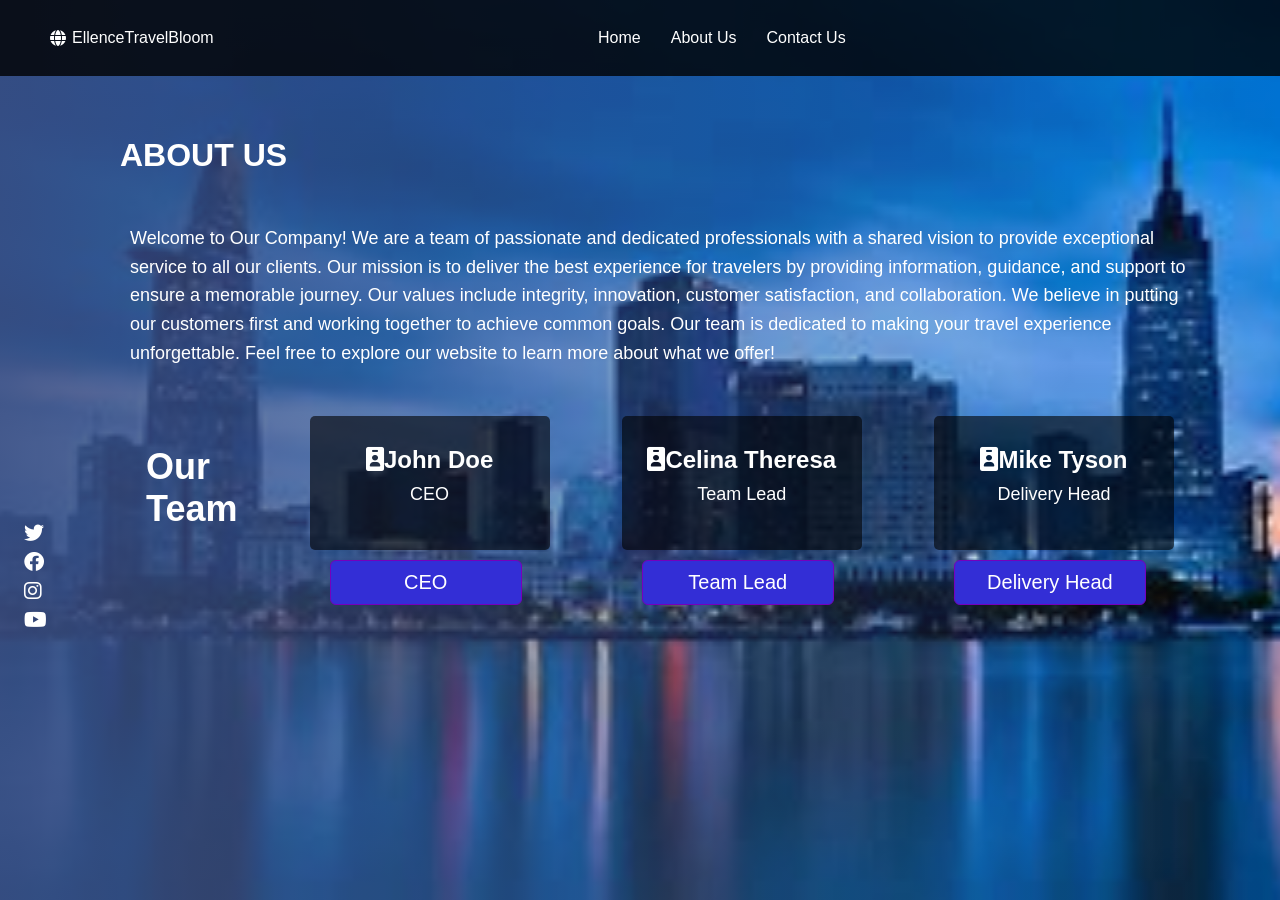
<file: aboutUs.html>
<!DOCTYPE html>
<html lang="es">
<head>
    <meta charset="UTF-8">
    <meta name="viewport" content="width=device-width, initial-scale=1.0">
    <link rel='stylesheet' type='text/css' href='travelRecommendation.css'>
    <link rel="stylesheet" href="https://cdnjs.cloudflare.com/ajax/libs/font-awesome/6.0.0-beta3/css/all.min.css">
    <title>About Us - Travel Recommendations</title>
</head>
<body>
    <div class="container">
        <nav class="navbar">
            <div class="logo">
                <i class="fa fa-globe" ></i>
                EllenceTravelBloom
            </div>
            <div class="nav-links">
                <a href="index.html">Home</a>
                <a href="#">About Us</a>
                <a href="contactUs.html">Contact Us</a>
            </div>
        </nav>        

        <div class="about-us">
            <h1>ABOUT US</h1>
            <div class="about-text">
                <p>
                    Welcome to Our Company! We are a team of passionate and dedicated professionals with a shared vision to provide exceptional service to all our clients. Our mission is to deliver the best experience for travelers by providing information, guidance, and support to ensure a memorable journey.
                    Our values include integrity, innovation, customer satisfaction, and collaboration. We believe in putting our customers first and working together to achieve common goals. Our team is dedicated to making your travel experience unforgettable.
                    Feel free to explore our website to learn more about what we offer!
                </p>
            </div>
    
            <div class="team-section">
                <div class="team">
                    <h2>Our <br> Team</h2>
                    <div class="team-member">
                        <h3><i class="fa-duotone fa-solid fa-id-badge"></i>John Doe</h3>
                        <p>CEO</p>
                        <button>CEO</button>
                    </div>
                    <div class="team-member">
                        <h3><i class="fa-duotone fa-solid fa-id-badge"></i>Celina Theresa</h3>
                        <p>Team Lead</p>
                        <button>Team Lead</button>
                    </div>
                    <div class="team-member">
                        <h3><i class="fa-duotone fa-solid fa-id-badge"></i>Mike Tyson</h3>
                
                        <p>Delivery Head</p>
                        <button>Delivery Head</button>
                    </div>
                </div>
            </div>
        </div>

        <div class="social-icons">
            <a href="https://twitter.com"><i class="fab fa-twitter"></i></a>
            <a href="https://facebook.com"><i class="fab fa-facebook"></i></a>
            <a href="https://instagram.com"><i class="fab fa-instagram"></i></a>
            <a href="https://youtube.com"><i class="fab fa-youtube"></i></a>
        </div>
    </div>
    <script src="travelRecommendation.js" defer></script>
</body>
</html>
</file>
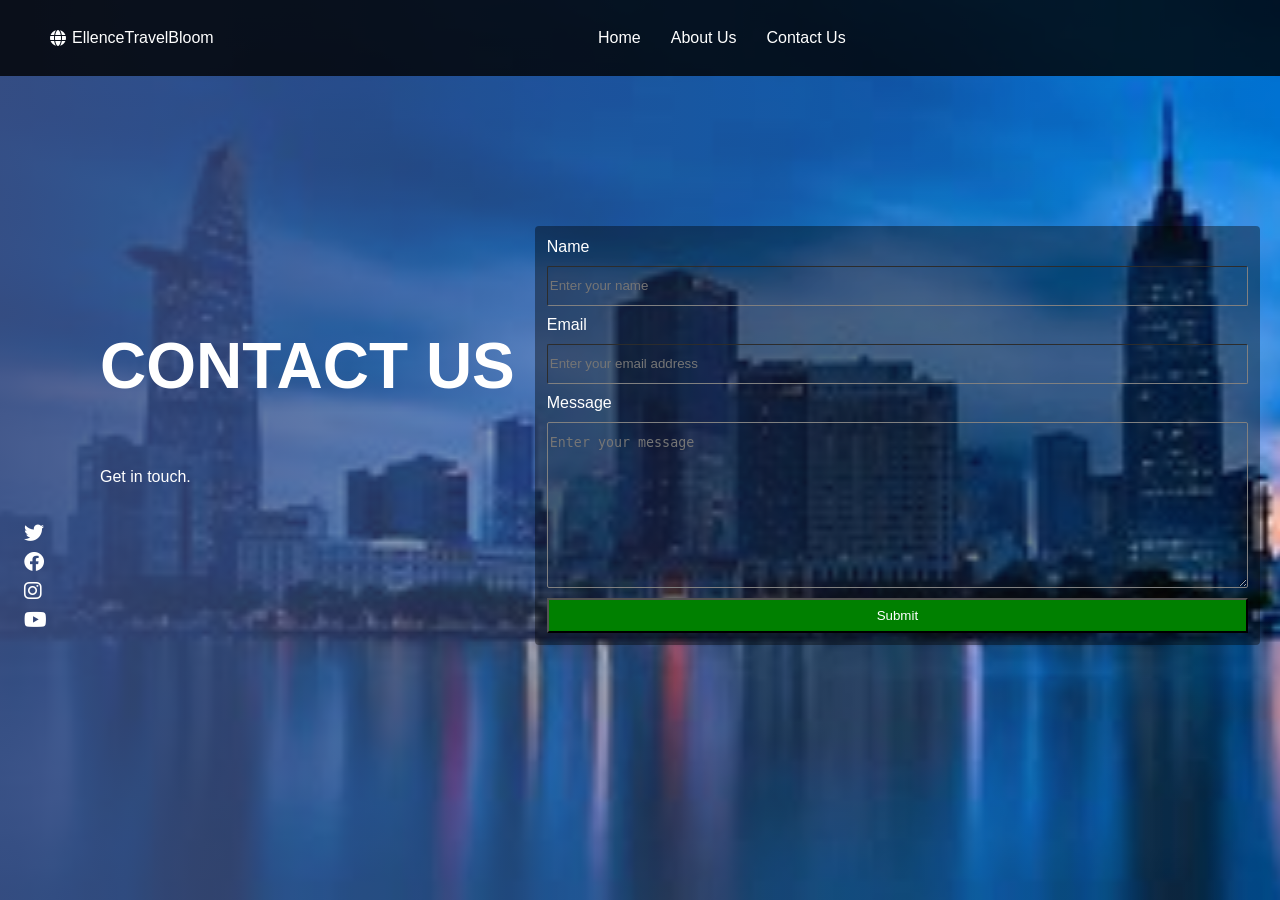
<file: contactUs.html>
<!DOCTYPE html>
<html lang="es">
<head>
    <meta charset="UTF-8">
    <meta name="viewport" content="width=device-width, initial-scale=1.0">
    <link rel='stylesheet' type='text/css' href='travelRecommendation.css'>
    <link rel="stylesheet" href="https://cdnjs.cloudflare.com/ajax/libs/font-awesome/6.0.0-beta3/css/all.min.css">
    <title>Contact Us - Travel Recommendations</title>
</head>
<body>
    <div class="container">
        <nav class="navbar">
            <div class="logo">
                <i class="fa fa-globe" ></i>
                EllenceTravelBloom
            </div>
            <div class="nav-links">
                <a href="index.html">Home</a>
                <a href="aboutUs.html">About Us</a>
                <a href="#">Contact Us</a>
            </div>
        </nav>        

        <section class="contact-us">
            <div class="left">
              <h1>CONTACT US</h1>
              <p>Get in touch.</p>
            </div>
            <div class="right">
              <form id="contact_form">
                <label for="name">Name</label>
                <input
                  type="text"
                  id="name"
                  name="name"
                  placeholder="Enter your name"
                />
                <label for="email">Email</label>
                <input
                  type="email"
                  id="email"
                  name="email"
                  placeholder="Enter your email address"
                />
                <label for="message">Message</label>
                <textarea
                  id="message"
                  placeholder="Enter your message"
                  col="50"
                  row="5"
                ></textarea>
                <button type="submit" id="submitBtn">Submit</button>
              </form>
            </div>
          </section>

        <div class="social-icons">
            <a href="https://twitter.com"><i class="fab fa-twitter"></i></a>
            <a href="https://facebook.com"><i class="fab fa-facebook"></i></a>
            <a href="https://instagram.com"><i class="fab fa-instagram"></i></a>
            <a href="https://youtube.com"><i class="fab fa-youtube"></i></a>
        </div>
        <div >
          
        </div>
    </div>
    <script src="travelRecommendation.js" defer></script>
</body>
</html>
</file>
<file: travelRecommendation.css>
html,
body {
    height: 100%;
    margin: 0;
}

body {
    font-family: Arial, sans-serif;
    padding: 0;
    background-image: url('images/background.png');
    background-size: cover;
    background-position: center;
    background-attachment: fixed;
    position: relative;
}

body::before {
    content: '';
    position: absolute;
    top: 0;
    left: 0;
    right: 0;
    bottom: 0;
    background: linear-gradient(to right, rgba(58, 77, 129, 0.897), rgba(76, 175, 80, 0));
    z-index: -1;
}

.container {
    display: flex;
    flex-direction: column;
    min-height: 100vh;
}

/*-------------------------------------------------------------*/
.logo {
    color: white;
    display: flex;
    justify-content: space-between;
    align-items: center;
    gap: 6px;
}

.navbar {
    background-color: rgba(0, 0, 0, 0.8);
    padding: 8px 50px;
    display: flex;
    justify-content: space-between;
    align-items: center;
    height: 60px;
    z-index: 2;
}

.nav-links {
    display: flex;
    flex-grow: 1;
    justify-content: center;
}

.nav-links a {
    color: white;
    text-decoration: none;
    margin: 0 15px;
}

.search-bar {
    display: flex;
    align-items: center;
    background-color: white;
    border-radius: 8px;
    padding: 4px;
}

.search-bar input {
    border: none;
    outline: none;
    flex: 1;
    padding: 8px;
    border-radius: 4px;
    margin-right: 8px;
    width: 250px;
}

.btn {
    background-color: #197665e2;
    color: white;
    border: none;
    cursor: pointer;
    border-radius: 4px;
    display: inline-block;
    padding: 8px 12px;
    margin-left: 4px;
}

.search-icon {
    margin-right: 8px;
    color: #888;
}

/*-------------------------------------------------------------*/
.main-content {
    display: flex;
    flex: 1;
}

.content h1 {
    font-size: 48px;
    font-weight: bold;
}

.team h1 {
    font-size: 48px;
    font-weight: bold;
}

.cards {
    display: flex;
    justify-content: space-around;
    margin: 0px;
}

.card {
    background-color: rgba(0, 0, 0, 0.6);
    border-radius: 8px;
    padding: 5px;
    text-align: center;
    width: 20%;
    height: min-content;
}

.card h3 {
    margin: 10px 0;
    color: #ffffff;
}

.card p {
    color: #c2c2c2;
}

.content {
    color: white;
    text-align: left;
    max-width: 600px;
    padding: 0px 100px;
    margin-top: 200px;

}
.about-us {
  color: white;
  padding: 40px 80px 40px 120px;
}

.content h1 {
    font-size: 50px;
    margin: 0px 0;
    text-align: left;
}

.about-text {
    padding: 10px;
    border-radius: 5px;
    margin-bottom: 20px;
    font-size: 18px;
    line-height: 1.6;
    text-align: left;
}

.team-section {
    text-align: left;
}

.team-section h2 {
    font-size: 36px;
    margin-bottom: 20px;
}

.team {
    display: flex;
    justify-content: space-around;
    gap: 20px;
    flex-wrap: wrap;
}

.team-member {
    background-color: rgba(0, 0, 0, 0.6);
    padding: 20px;
    border-radius: 5px;
    text-align: center;
    width: 200px;
}

.team-member img {
    width: 50px;
    height: 50px;
    border-radius: 50%;
    margin-bottom: 0px;
    width: 25px;
    margin-right: 3px;
    float: left;
}

.team-member h3 {
    margin: 10px 0;
    font-size: 24px;
}

.team-member p {
    font-size: 18px;
    margin: 5px 0;
}

.team-member button {
    background-color: #332ed6;
    border: 1px solid #7600bc;
    color: white;
    display: block;
    border-radius: 6px;
    text-align: center;
    margin: 50px;
    padding: 10px;
    width: 2in;
    font-size: 20px;
    margin-left: 0%;
    position: fixed;
}

.social-icons {
    position: fixed;
    left: 24px;
    top: 58%;
}

.social-icons a {
    display: block;
    margin-bottom: 6px;
    color: white;
    font-size: 20px;
}

.book-now {
    background-color: #197665e2;
    color: white;
    padding: 10px 20px;
    text-decoration: none;
    display: inline-block;
    margin-top: 20px;
    border-radius: 4px;
}

.footer {
    background-color: rgba(0, 0, 0, 0.7);
    font-size: 12px;
    color: white;
    text-align: center;
    padding: 10px;
}

.footer a {
    color: white;
}

.contact-form {
    background-color: rgba(0, 0, 0, 0.7);
    padding: 20px;
    border-radius: 8px;
    margin: 20px auto;
    max-width: 450px;
    width: 100%;
    box-sizing: border-box;
}

.contact-form h2 {
    margin-bottom: 20px;
    text-align: center;
}

.form-group {
    margin-bottom: 15px;
}

.form-group label {
    display: block;
    margin-bottom: 5px;
}

.form-group input,
.form-group textarea {
    width: 100%;
    padding: 10px;
    border: 1px solid #ccc;
    border-radius: 4px;
    font-size: 16px;
    box-sizing: border-box;
}

.btn-submit {
    background-color: #4CAF50;
    color: white;
    border: none;
    cursor: pointer;
    border-radius: 4px;
    padding: 10px 15px;
    font-size: 16px;
    display: block;
    margin: 0 auto;
    width: 100%;
}

.btn-submit:hover {
    background-color: #45a049;
}

.contact-us {
    display: flex;
    flex: 1;
    color: white;
}

.left {
    display: flex;
    flex-direction: column;
    margin-top: 200px;
    margin-left: 100px;
    margin-right: 20px;
}

.left h1 {
    font-size: 4rem;
    font-weight: bold;
}

.left p {
    margin-top: 12px;
    
}

.right {
    flex: 1;
    margin-top: 150px;

}
.right form {
    border-radius: 4px;
    padding: 12px;
    background-color: #0006;
    display: flex;
    flex-direction: column;
    margin-right: 20px;
    position: relative

}

.right form input {
    background-color: transparent;
    border-width: 1px;
    border-radius: 2px;
    border-color: grey;
    line-height: 36px;
    margin-top: 10px;
    margin-bottom: 10px;
    color: white;
}

.right form textarea {
    background-color: transparent;
    border-width: 1px;
    border-radius: 2px;
    border-color: grey;
    line-height: 36px;
    margin-top: 10px;
    margin-bottom: 10px;
    color: white;
    min-height: 160px;
}

.right form button {
    padding-top: 8px;
    padding-bottom: 8px;
    background-color: green;
    color: white;
}

.recommendation {
    margin: 20px 0;
    background-color: rgba(255, 255, 255, 0.8);
    padding: 10px;
    border-radius: 8px;
}

.recommendation img {
    max-width: 100%;
    border-radius: 4px;
}

#results {
    flex: 1;
    padding: 12px;
    color: white;
  }
  
  .card {
    border-radius: 12px;
    background-color: white;
    width: 500px;
  }
  
  .card .inner {
    padding: 8px 12px;
   
  }
  
  .inner button {
    padding: 8px 16px;
    border: none;
    background-color: #16a085;
    color: white;
    border-radius: 4px;
    cursor: pointer;
    margin-top: 12px;
  }
</file>
